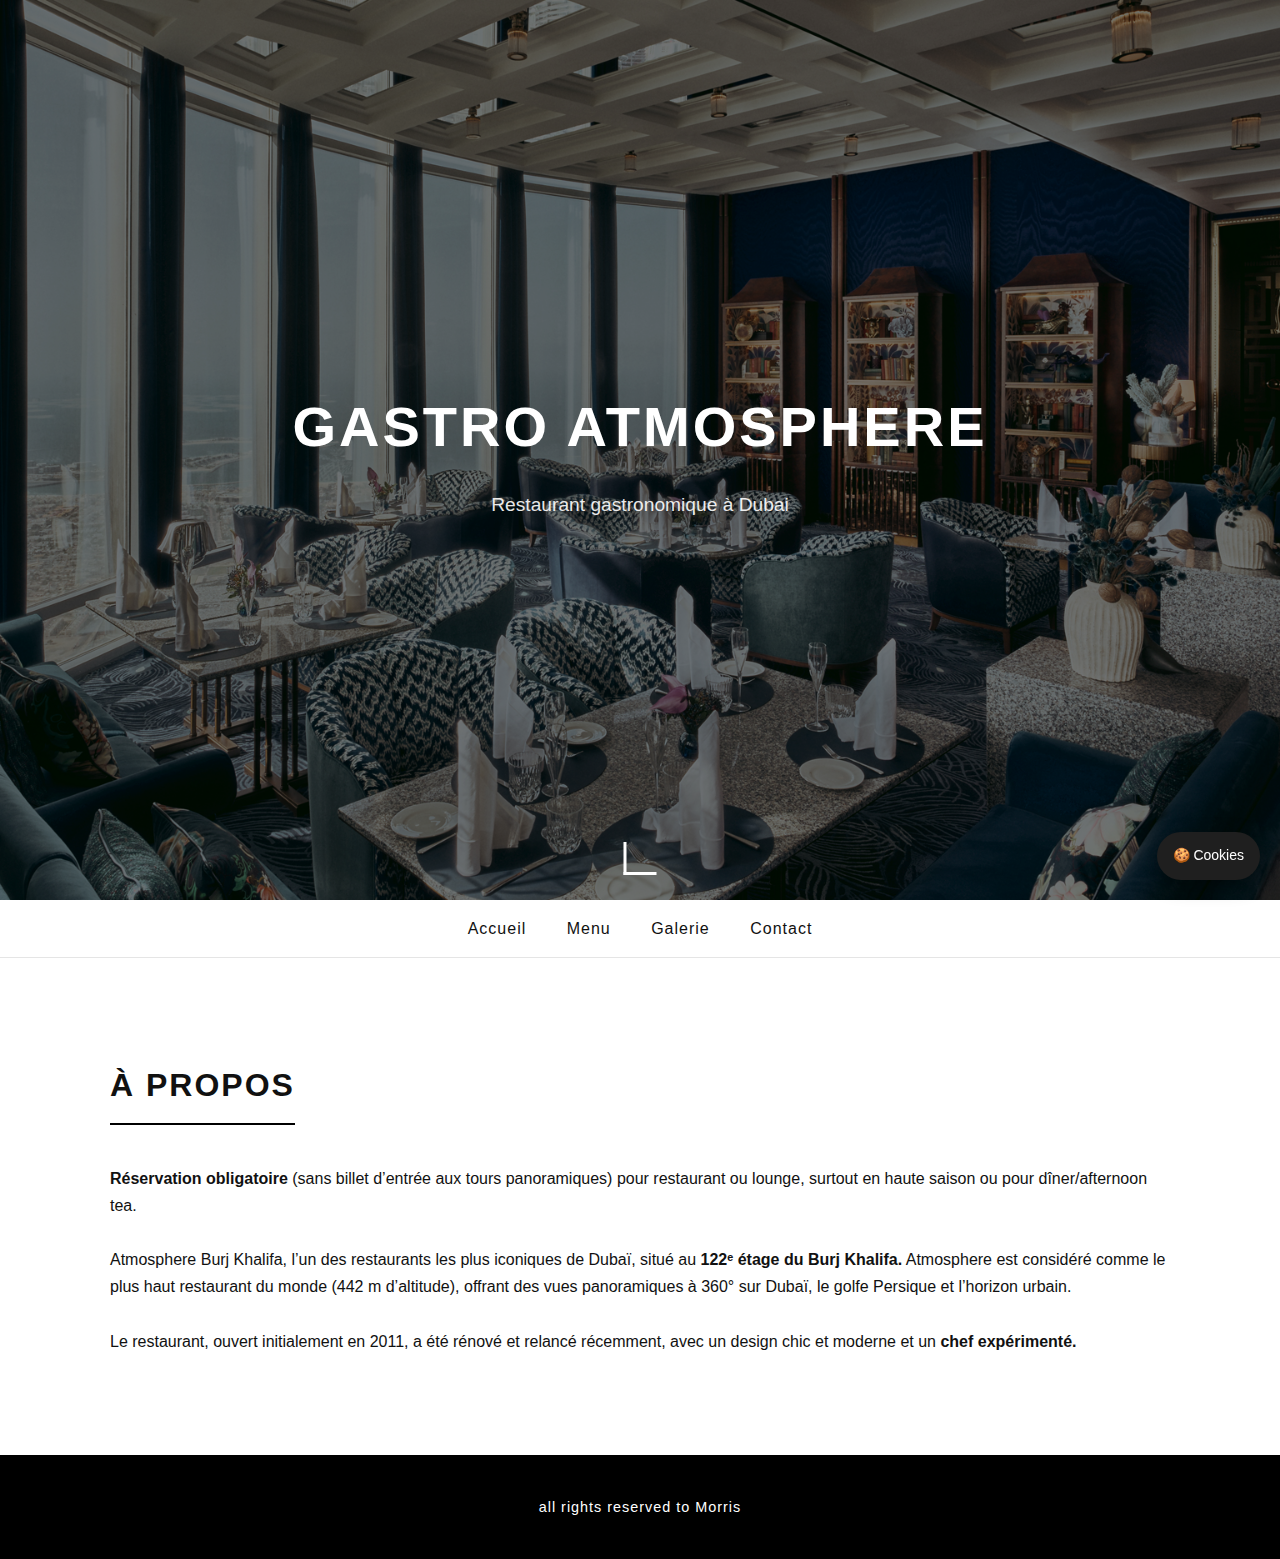
<file: index.html>
<!DOCTYPE html>
<html lang="fr">
<head>
    <meta charset="UTF-8">
    <title>www.atmosphere.com</title>
    <link rel="stylesheet" href="style.css">
</head>
<body>

<div class="hero">
    <div class="hero-content">
        <h1>Gastro Atmosphere</h1>
        <p>Restaurant gastronomique à Dubai</p>
    </div>
</div>

<div class="scroll-down">
    <span></span>
</div>
</section>

<nav>
    <a href="index.html">Accueil</a>
    <a href="menu.html">Menu</a>
    <a href="galerie.html">Galerie</a>
    <a href="contact.html">Contact</a>
</nav>

<section id="about">
    <h2>À propos</h2>
    <p><strong>Réservation obligatoire </strong>(sans billet d’entrée aux tours panoramiques) pour restaurant ou lounge, surtout en haute saison ou pour dîner/afternoon tea.</p>
    <br>
    <p>Atmosphere Burj Khalifa, l’un des restaurants les plus iconiques de Dubaï, situé au <strong>122ᵉ étage du Burj Khalifa.</strong> Atmosphere est considéré comme le plus haut restaurant du monde (442 m d’altitude), offrant des vues panoramiques à 360° sur Dubaï, le golfe Persique et l’horizon urbain.</p>
    <br>
    <p>Le restaurant, ouvert initialement en 2011, a été rénové et relancé récemment, avec un design chic et moderne et un <strong>chef expérimenté.</strong></p>
</section>

<div class="cookie-tab" id="cookieTab">
    🍪 Cookies
  </div>
  
  <div class="cookie-menu" id="cookieMenu">
    <h3>Préférences Cookies</h3>
    <p>Ce site utilise des cookies pour améliorer votre expérience.</p>
    <div class="menu-buttons">
      <button class="accept">Accepter tous</button>
      <button class="refuse">Refuser</button>
      <button class="close" id="closeMenu">✖</button>
    </div>
  </div>  
  

<footer>
all rights reserved to Morris
</footer>


<script>
    const cookieTab = document.getElementById("cookieTab");
    const cookieMenu = document.getElementById("cookieMenu");
    const closeMenu = document.getElementById("closeMenu");
    const acceptBtn = document.querySelector(".accept");
    const refuseBtn = document.querySelector(".refuse");
  
    cookieTab.addEventListener("click", () => {
      cookieMenu.style.display = "block";
    });
  
    closeMenu.addEventListener("click", () => {
      cookieMenu.style.display = "none";
    });

    acceptBtn.addEventListener("click", () => {
      cookieMenu.style.display = "none";
    });
  
    refuseBtn.addEventListener("click", () => {
      cookieMenu.style.display = "none";
    });
  </script>  
  
</body>
</html>
</file>
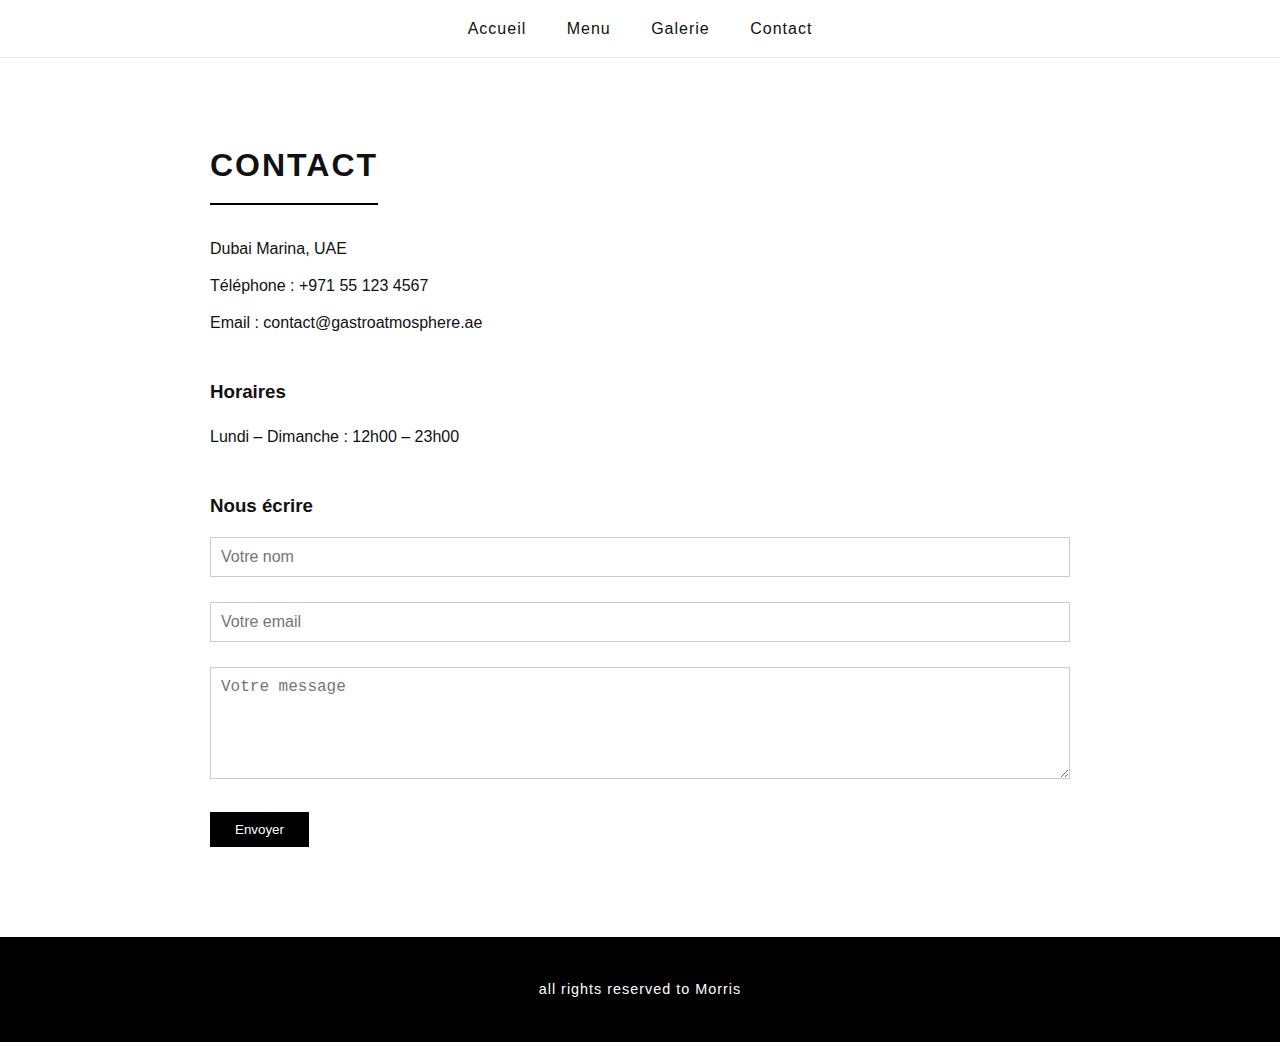
<file: contact.html>
<!DOCTYPE html>
<html lang="fr">
<head>
    <meta charset="UTF-8">
    <title>www.atmosphere.com/contact</title>
    <link rel="stylesheet" href="style.css">
</head>

<body>

<nav>
    <a href="index.html">Accueil</a>
    <a href="menu.html">Menu</a>
    <a href="galerie.html">Galerie</a>
    <a href="contact.html">Contact</a>
</nav>

<section class="contact">
    <h2>Contact</h2>

    <p>Dubai Marina, UAE</p>
    <p>Téléphone : +971 55 123 4567</p>
    <p>Email : contact@gastroatmosphere.ae</p>

    <h3>Horaires</h3>
    <p>Lundi – Dimanche : 12h00 – 23h00</p>

    <h3>Nous écrire</h3>
    <form>
        <p>
            <input type="text" placeholder="Votre nom" required>
        </p>
        <p>
            <input type="email" placeholder="Votre email" required>
        </p>
        <p>
            <textarea placeholder="Votre message" rows="5" required></textarea>
        </p>
        <p>
            <button type="submit">Envoyer</button>
        </p>
    </form>
</section>

    <footer>
    all rights reserved to Morris
    </footer>

</body>
</html>
</file>
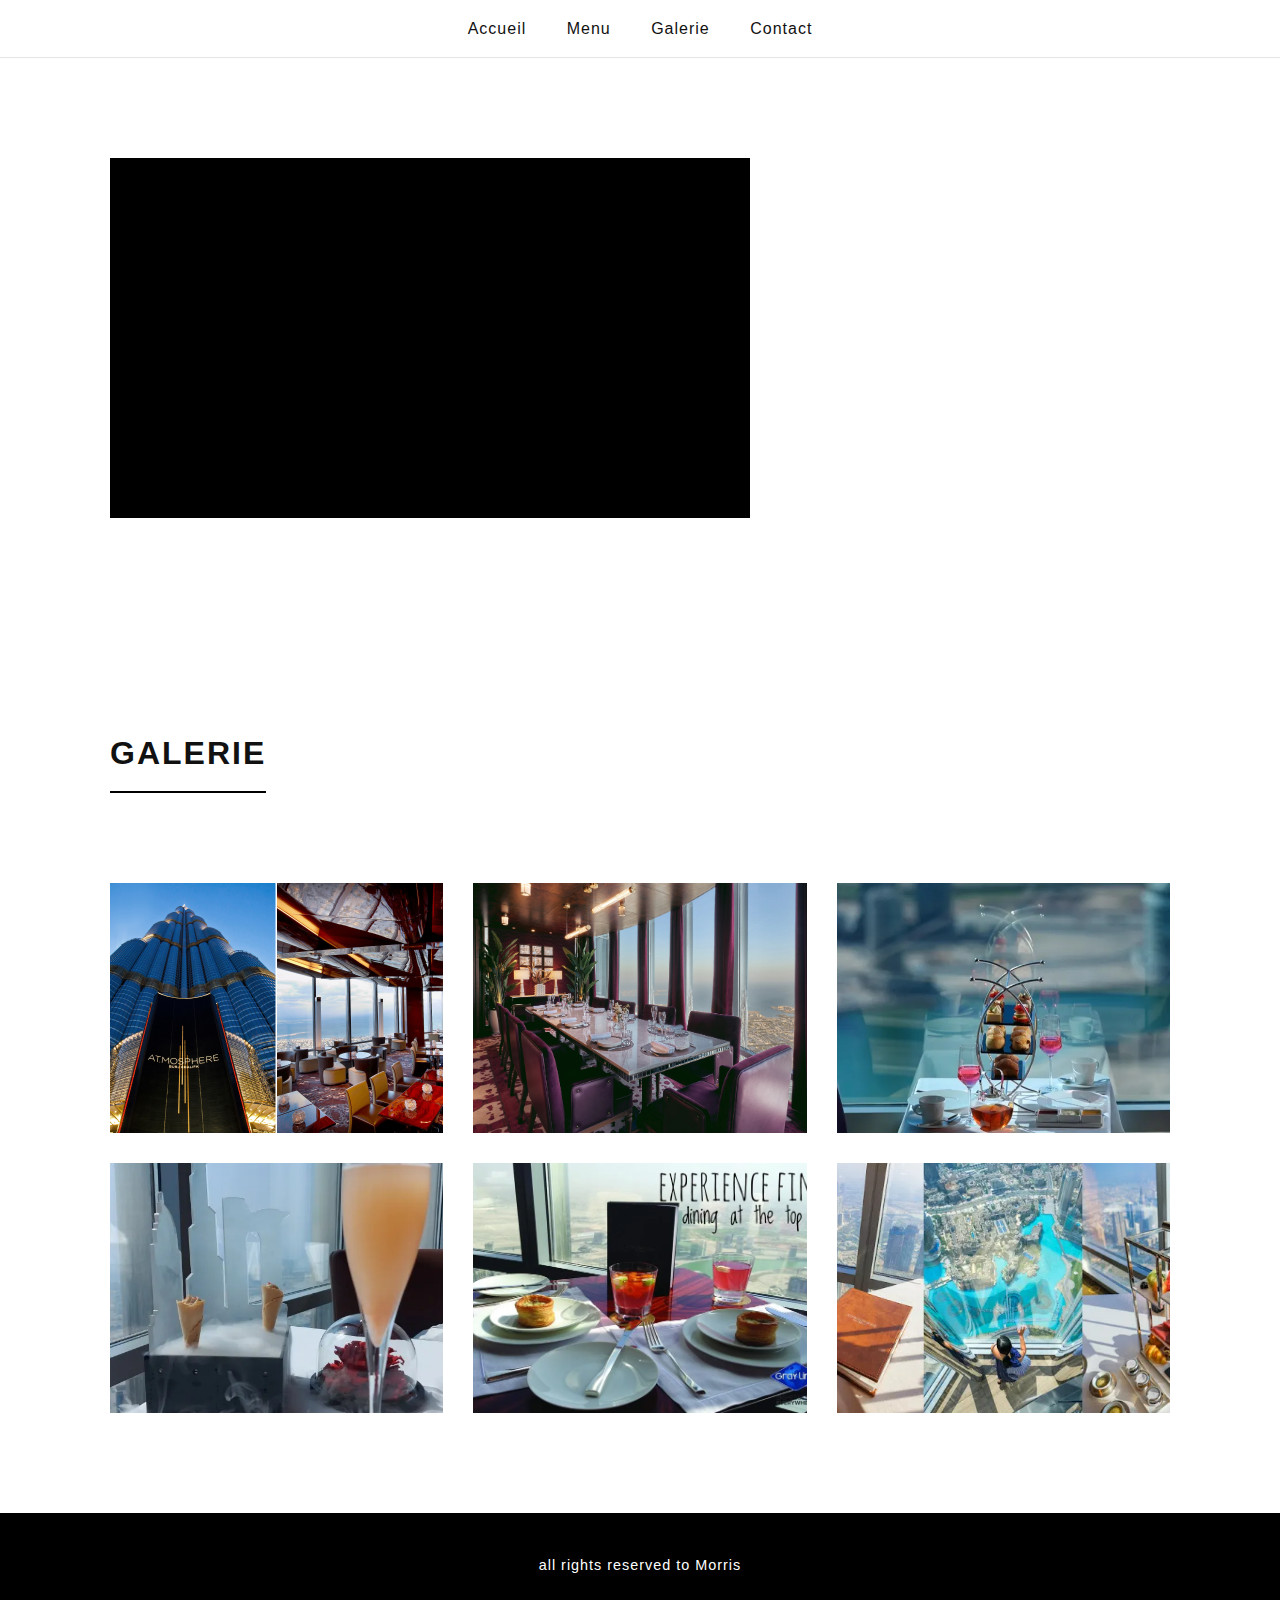
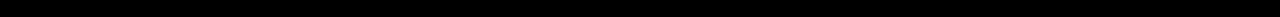
<file: galerie.html>
<!DOCTYPE html>
<html lang="fr">
<head>
    <meta charset="UTF-8">
    <title>www.atmosphere.com/galerie</title>
    <link rel="stylesheet" href="style.css">
</head>
<body>

    <nav>
        <a href="index.html">Accueil</a>
        <a href="menu.html">Menu</a>
        <a href="galerie.html">Galerie</a>
        <a href="contact.html">Contact</a>
    </nav>
    
    <section id="video">
<video src="assets/videos/video1.mp4"></video>
    </section>

    <section id="image-container">
        <h2>Galerie</h2>
        <div class="gallery">
            <img src="assets/photos/photo1.webp" alt="">
            <img src="assets/photos/photo2.webp" alt="">
            <img src="assets/photos/photo3.webp" alt="">
            <img src="assets/photos/photo4.webp" alt="">
            <img src="assets/photos/photo5.webp" alt="">
            <img src="assets/photos/photo6.webp" alt="">
        </div>
    </section>
   
    <footer>
        all rights reserved to Morris
    </footer> 

</body>
</html>
</file>
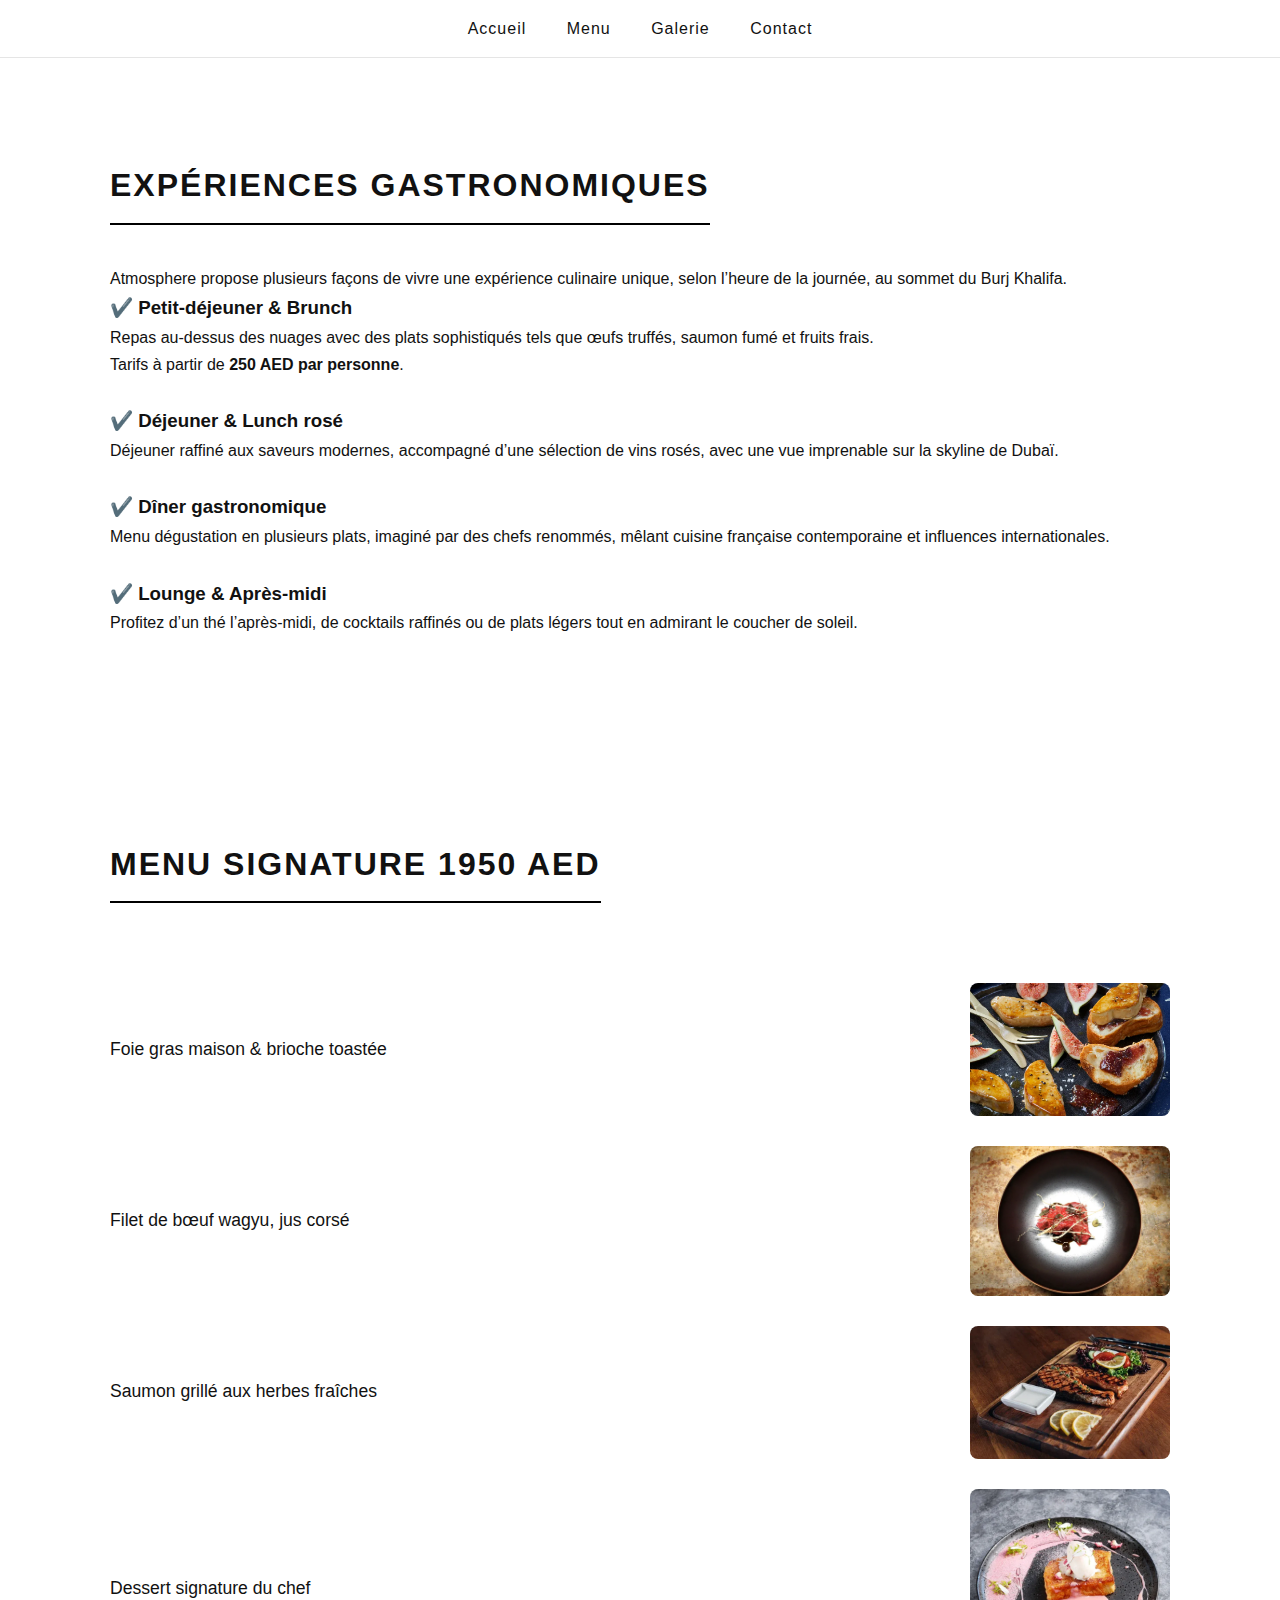
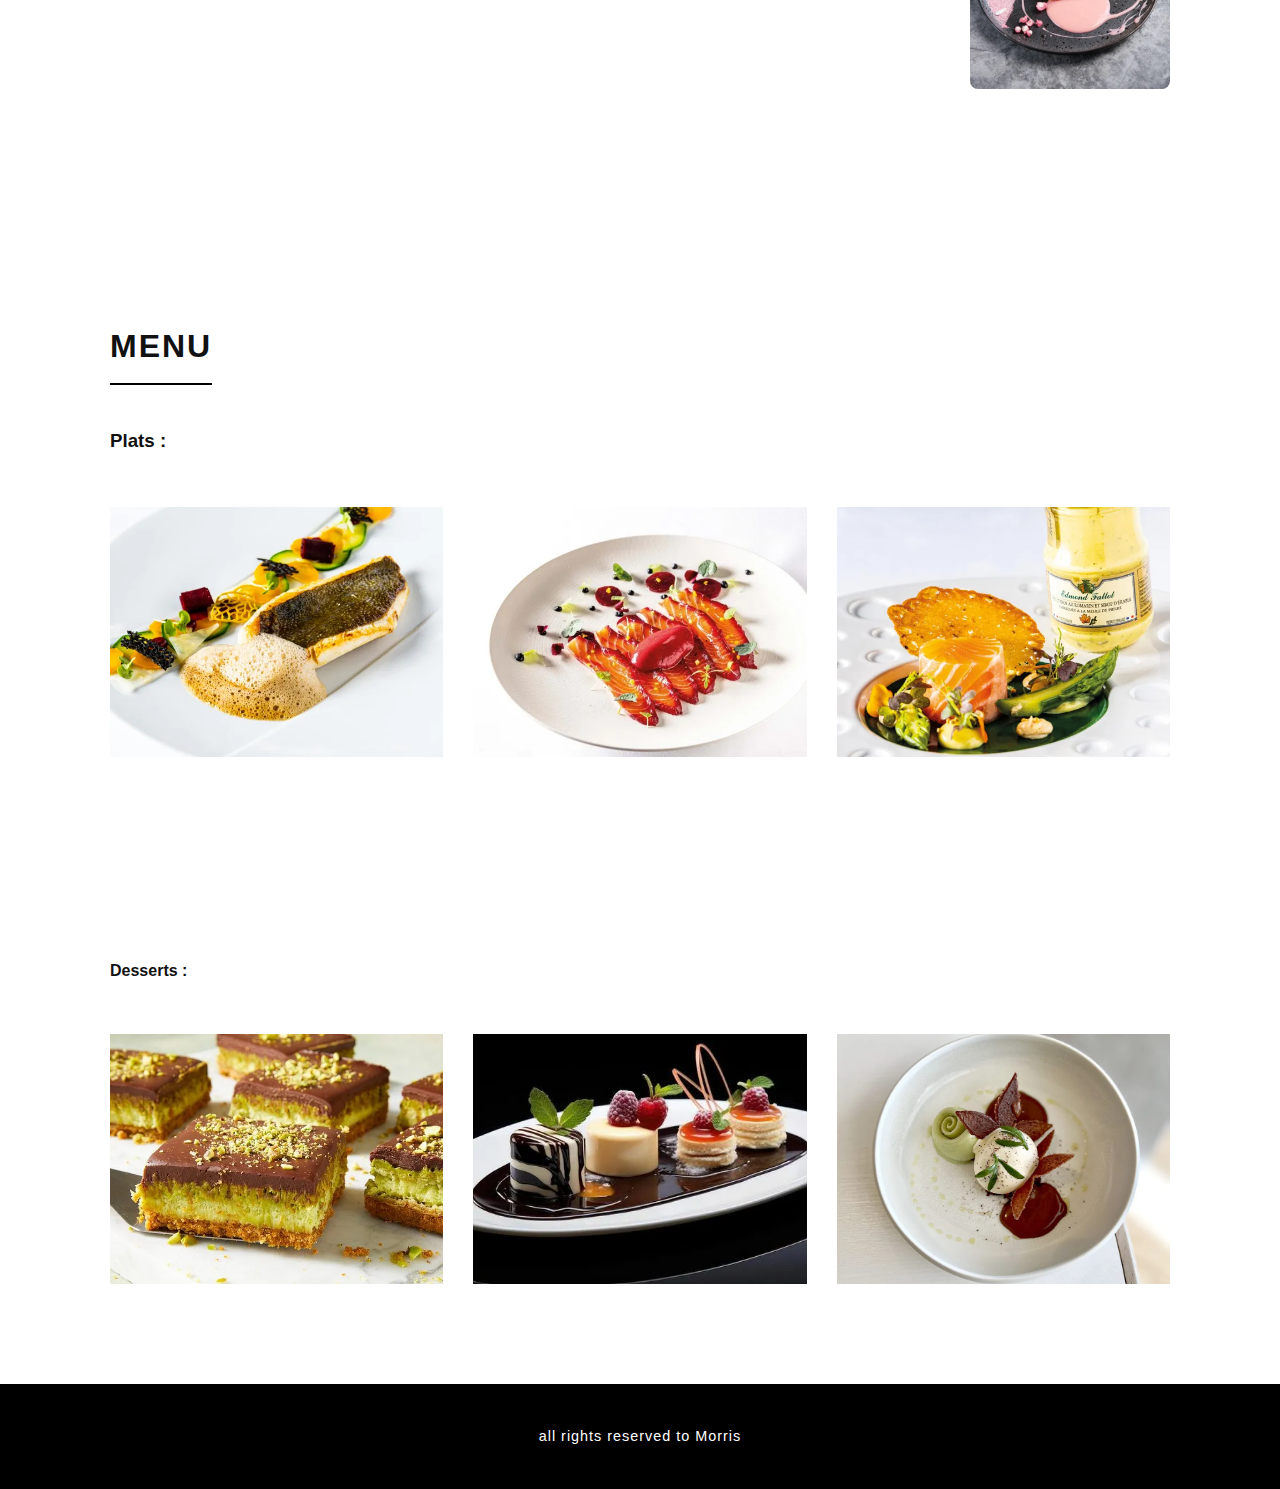
<file: menu.html>
<!DOCTYPE html>
<html lang="fr">
<head>
    <meta charset="UTF-8">
    <title>www.atmosphere.com/menu</title>
    <link rel="stylesheet" href="style.css">
</head>
<body>

    <nav>
        <a href="index.html">Accueil</a>
        <a href="menu.html">Menu</a>
        <a href="galerie.html">Galerie</a>
        <a href="contact.html">Contact</a>
    </nav>  
    
    <section id="experience">
        <h2>Expériences gastronomiques</h2>
        <p>
            Atmosphere propose plusieurs façons de vivre une expérience culinaire unique,
            selon l’heure de la journée, au sommet du Burj Khalifa.
        </p>
    
        <div class="experience-item">
            <h3>✔️ Petit-déjeuner & Brunch</h3>
            <p>
                Repas au-dessus des nuages avec des plats sophistiqués tels que
                œufs truffés, saumon fumé et fruits frais.
            </p>
            <p class="price">
                Tarifs à partir de <strong>250 AED par personne</strong>.
            </p>
        </div>
        <br>
    
        <div class="experience-item">
            <h3>✔️ Déjeuner & Lunch rosé</h3>
            <p>
                Déjeuner raffiné aux saveurs modernes, accompagné d’une sélection
                de vins rosés, avec une vue imprenable sur la skyline de Dubaï.
            </p>
        </div>
        <br>
    
        <div class="experience-item">
            <h3>✔️ Dîner gastronomique</h3>
            <p>
                Menu dégustation en plusieurs plats, imaginé par des chefs renommés,
                mêlant cuisine française contemporaine et influences internationales.
            </p>
        </div>
        <br>
    
        <div class="experience-item">
            <h3>✔️ Lounge & Après-midi</h3>
            <p>
                Profitez d’un thé l’après-midi, de cocktails raffinés ou de plats légers
                tout en admirant le coucher de soleil.
            </p>
        </div>
    </section>    

    <section id="menu">
        <h2>Menu Signature 1950 AED</h2>
        <ul class="menu-list">
    
            <li class="menu-item">
                <div class="menu-text">Foie gras maison & brioche toastée</div>
                <div class="menu-image">
                    <img src="assets/plats/foie-2.webp" alt="Foie gras maison / brioche toastée">
                </div>
            </li>
    
            <li class="menu-item">
                <div class="menu-text">Filet de bœuf wagyu, jus corsé</div>
                <div class="menu-image">
                    <img src="assets/plats/boeuf wagyu.webp" alt="Filet de bœuf wagyu, jus corsé">
                </div>
            </li>
    
            <li class="menu-item">
                <div class="menu-text">Saumon grillé aux herbes fraîches</div>
                <div class="menu-image">
                    <img src="assets/plats/steaksaumon.webp" alt="Saumon">
                </div>
            </li>
    
            <li class="menu-item">
                <div class="menu-text">Dessert signature du chef</div>
                <div class="menu-image">
                    <img src="assets/desserts/dessert chef.webp" alt="signature du chef">
                </div>
            </li>
    
        </ul>
    </section>    

<section id="gallery">
    <h2>Menu</h2>
    <h3>Plats :</h3>
    <div class="gallery">
        <img src="assets/plats/filet de saint-pierre.webp" alt="Foie gras maison & brioche toastée">
        <img src="assets/plats/saumonengravelax.webp" alt="Filet de bœuf wagyu, jus corsé">
        <img src="assets/plats/truitea52.webp" alt="Saumon grillé aux herbes fraîches">
    </div>
</section>

<section id="gallery">
    <h4>Desserts :</h4>
    <div class="gallery">
    <img src="assets/desserts/sixsquaredessert.webp" alt="">
    <img src="assets/desserts/dessetsglacechoco.webp" alt="">
    <img src="assets/desserts/choconicaragua.webp" alt="">
            </div>
        </section>

    <footer>
    all rights reserved to Morris    
    </footer>

</body>
</html>
</file>
<file: style.css>
* {
    margin: 0;
    padding: 0;
    box-sizing: border-box;
}

img {
    max-width: 100%;
    height: auto;
    display: block;
}

body {
    font-family: "Helvetica Neue", Arial, sans-serif;
    background-color: #fff;
    color: #111;
    line-height: 1.7;
}

.hero {
    height: 100vh;
    background: url("assets/photos/hero.webp") center / cover no-repeat;
    display: flex;
    align-items: center;
    justify-content: center;
    text-align: center;
    color: white;
    position: relative;
}

.hero::after {
    content: "";
    position: absolute;
    inset: 0;
    background: rgba(0, 0, 0, 0.55);
}

.hero-content {
    position: relative;
    z-index: 1;
}

.hero h1 {
    font-size: 3.5rem;
    letter-spacing: 3px;
    text-transform: uppercase;
}

.hero p {
    margin-top: 15px;
    font-size: 1.2rem;
    opacity: 0.9;
}

nav {
    background: white;
    border-bottom: 1px solid #e5e5e5;
    text-align: center;
    padding: 15px;
}

nav a {
    margin: 0 18px;
    text-decoration: none;
    color: #111;
    font-weight: 500;
    letter-spacing: 1px;
}

section {
    max-width: 1100px;
    margin: auto;
    padding: 100px 20px;
}

h2 {
    font-size: 2rem;
    margin-bottom: 40px;
    text-transform: uppercase;
    letter-spacing: 2px;
    border-bottom: 2px solid #000;
    display: inline-block;
    padding-bottom: 10px;
}

.menu-list {
    margin-top: 40px;
    list-style: none;
    padding: 0;
}

.menu-item {
    display: flex;
    align-items: center;
    gap: 20px;
    margin-bottom: 30px;
}

.menu-item .menu-text {
    flex: 1;
    font-size: 1.1rem;
}

.menu-item .menu-image img {
    width: 200px;
    height: auto;
    border-radius: 8px;
    object-fit: cover;
    transition: transform 0.3s;
}

.menu-item .menu-image img:hover {
    transform: scale(1.05);
}

.gallery {
    display: grid;
    grid-template-columns: repeat(auto-fit, minmax(280px, 1fr));
    gap: 30px;
    margin-top: 50px;
}

.gallery img {
    width: 100%;
    aspect-ratio: 4 / 3;
    object-fit: cover;
    transition: transform 0.4s ease;
}

.gallery img:hover {
    transform: scale(1.05);
}

.signature {
    display: grid;
    grid-template-columns: repeat(auto-fit, minmax(280px, 1fr));
    gap: 30px;
    margin-top: 25px;
    margin-bottom: 25px;
}

.signature img {
    width: 25%;
    aspect-ratio: 4 / 3;
    object-fit: cover;
    transition: transform 0.4s ease;
}

.signature img:hover {
    transform: scale(1.05);
}

.video {
    align-items: center;
    
}

.video-center {
    display: flex;
    justify-content: center;
    align-items: center;
    height: 50vh;
}

.video-center video {
    max-width: 100%;
    height: auto;
}

.image-container {
    width: 300px;
    height: 300px;
}

.image-container img {
    width: 100%;
    height: 100%;
    object-fit: cover;
}

.contact {
    max-width: 900px;
    margin: auto;
    padding: 80px 20px;
}

.contact h2 {
    font-size: 2rem;
    margin-bottom: 30px;
    text-transform: uppercase;
}

.contact h3 {
    margin-top: 40px;
    margin-bottom: 15px;
}

.contact p {
    margin-bottom: 10px;
}

.contact form input,
.contact form textarea {
    width: 100%;
    padding: 10px;
    border: 1px solid #ccc;
    font-size: 1rem;
    margin-bottom: 15px;
}

.contact form button {
    padding: 10px 25px;
    border: none;
    background: #000;
    color: #fff;
    cursor: pointer;
}

.contact form button:hover {
    opacity: 0.85;
}

footer {
    background: #000;
    color: white;
    text-align: center;
    padding: 40px 20px;
    letter-spacing: 1px;
    font-size: 0.9rem;
}

@media (max-width: 768px) {
    .hero h1 {
        font-size: 2.4rem;
    }

    nav a {
        margin: 0 10px;
    }

    .menu-item {
        flex-direction: column;
        text-align: center;
    }

    .menu-item .menu-image img {
        width: 100%;
        max-width: 300px;
    }
}

.arrow-down {
    width: 20px;
    height: 20px;
    border-right: 4px solid black;
    border-bottom: 4px solid black;
    transform: rotate(45deg);
    margin: 40px auto;
    animation: bounce 1.2s infinite;
  }
  
  @keyframes bounce {
    0%   { transform: rotate(45deg) translateY(0); }
    50%  { transform: rotate(45deg) translateY(10px); }
    100% { transform: rotate(45deg) translateY(0); }
  }
  
  .scroll-down {
    position: absolute;
    bottom: 25px;
    left: 50%;
    transform: translateX(-50%);
    z-index: 5;
    cursor: pointer;
}

.scroll-down::after {
    content: "";
    display: block;
    width: 30px;
    height: 30px;
    border-left: 3px solid #ffffff;
    border-bottom: 3px solid #ffffff;
    transform: rotate(0deg);
    margin: 0 auto;
    animation: scroll 1.5s infinite;
}
@keyframes scroll {
    0% {
        transform: rotate(-45deg) translate(0, 0);
        opacity: 1;
    }
    50% {
        transform: rotate(-45deg) translate(0, 0);
        opacity: 0.3;
    }
    100% {
        transform: rotate(-45deg) translate(0, 0);
        opacity: 1;
    }
}

.cookie-tab {
    position: fixed;
    bottom: 20px;
    right: 20px;
    background: #1f1f1f;
    color: white;
    padding: 12px 16px;
    border-radius: 30px;
    font-family: Arial, sans-serif;
    font-size: 14px;
    box-shadow: 0 6px 20px rgba(0,0,0,0.3);
    cursor: pointer;
    z-index: 9999;
    animation: float 1.5s infinite;
  }
  
  @keyframes float {
    0%   { transform: translateY(0); }
    50%  { transform: translateY(-6px); }
    100% { transform: translateY(0); }
  }
  
  .cookie-menu {
    position: fixed;
    bottom: 80px;
    right: 20px;
    width: 250px;
    background: white;
    color: black;
    padding: 15px;
    border-radius: 10px;
    box-shadow: 0 8px 30px rgba(0,0,0,0.4);
    font-family: Arial, sans-serif;
    z-index: 10000;
    display: none;
  }
  
  .cookie-menu h3 {
    margin-top: 0;
  }
  
  .menu-buttons {
    margin-top: 10px;
    display: flex;
    justify-content: space-between;
  }
  
  .menu-buttons button {
    padding: 6px 10px;
    border: none;
    border-radius: 5px;
    cursor: pointer;
    font-size: 12px;
  }
  
  .menu-buttons .accept {
    background: #4CAF50;
    color: white;
  }
  
  .menu-buttons .refuse {
    background: #f44336;
    color: white;
  }
  
  .menu-buttons .close {
    background: #555;
    color: white;
  }
</file>
